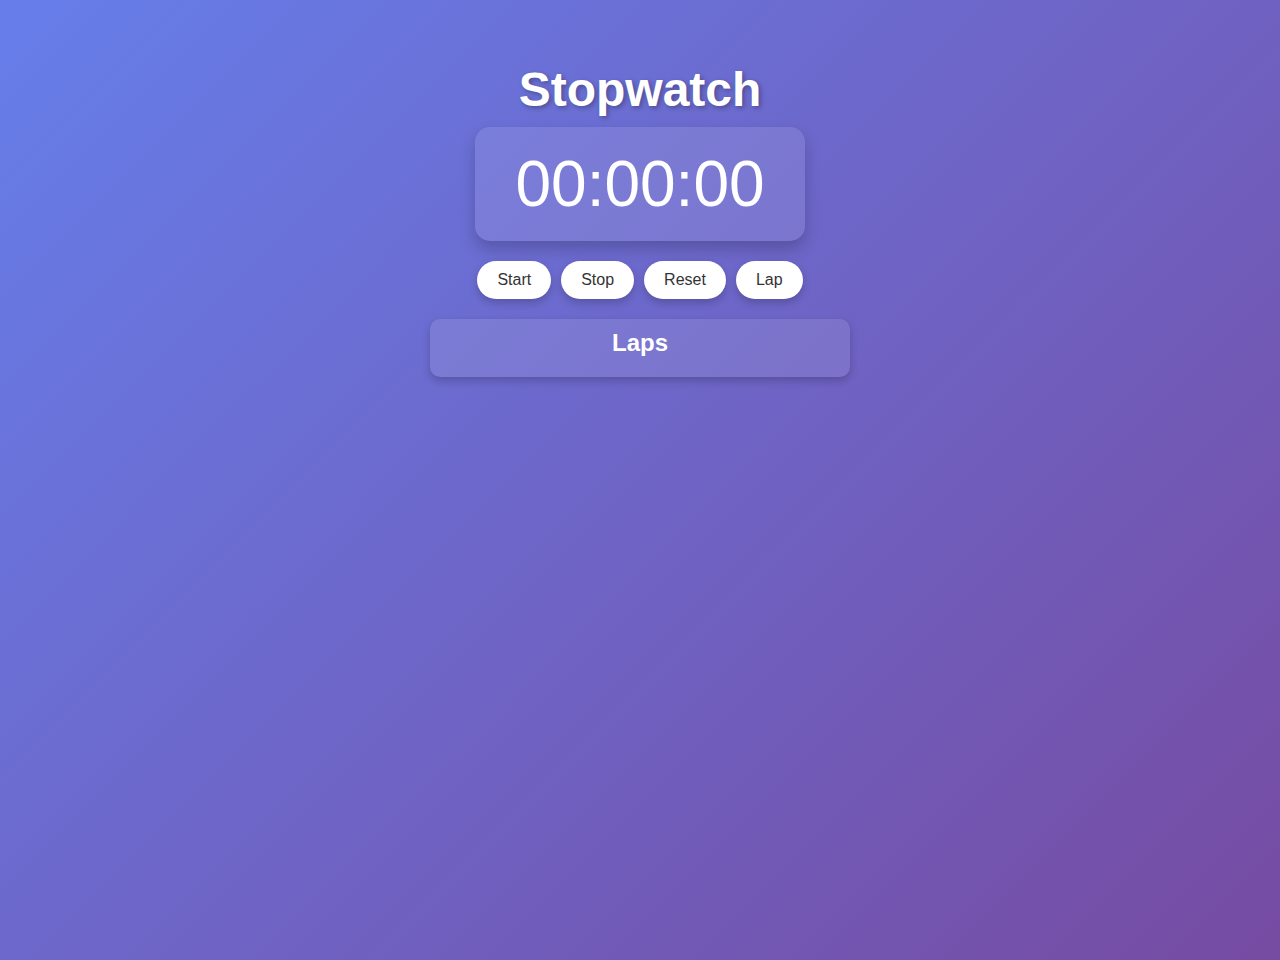
<file: stopwatch.html>
<!DOCTYPE html>
<html lang="en">
<head>
  <meta charset="UTF-8">
  <meta name="viewport" content="width=device-width, initial-scale=1">
  <title>Fancy Stopwatch with Lap</title>
  <style>
    body {
      background: linear-gradient(135deg, #667eea, #764ba2);
      font-family: 'Segoe UI', Tahoma, Geneva, Verdana, sans-serif;
      display: flex;
      flex-direction: column;
      align-items: center;
      justify-content: flex-start;
      min-height: 100vh;
      margin: 0;
      color: #fff;
      padding: 30px;
    }
    h1 {
      font-size: 3em;
      margin-bottom: 10px;
      text-shadow: 2px 2px 5px rgba(0,0,0,0.3);
    }
    #time {
      font-size: 4em;
      background: rgba(255, 255, 255, 0.1);
      border-radius: 15px;
      padding: 20px 40px;
      margin-bottom: 20px;
      box-shadow: 0 8px 16px rgba(0,0,0,0.2);
      transition: transform 0.3s;
    }
    #time:hover {
      transform: scale(1.05);
    }
    .buttons {
      display: flex;
      gap: 10px;
      margin-bottom: 20px;
    }
    button {
      background: #fff;
      color: #333;
      border: none;
      border-radius: 50px;
      padding: 10px 20px;
      font-size: 1em;
      cursor: pointer;
      transition: all 0.3s ease;
      box-shadow: 0 4px 8px rgba(0,0,0,0.2);
    }
    button:hover {
      background: #333;
      color: #fff;
      transform: translateY(-2px);
    }
    button:active {
      transform: scale(0.95);
    }
    #laps {
      width: 100%;
      max-width: 400px;
      background: rgba(255, 255, 255, 0.1);
      border-radius: 10px;
      padding: 10px;
      box-shadow: 0 4px 8px rgba(0,0,0,0.2);
    }
    #laps h2 {
      margin: 0 0 10px 0;
      font-size: 1.5em;
      text-align: center;
    }
    ul {
      list-style: none;
      padding: 0;
      margin: 0;
      max-height: 200px;
      overflow-y: auto;
    }
    li {
      background: rgba(255, 255, 255, 0.2);
      margin: 5px 0;
      padding: 5px 10px;
      border-radius: 5px;
      text-align: center;
      font-weight: bold;
    }
  </style>
</head>
<body>

  <h1>Stopwatch</h1>
  <div id="time">00:00:00</div>

  <div class="buttons">
    <button onclick="startStopwatch()">Start</button>
    <button onclick="stopStopwatch()">Stop</button>
    <button onclick="resetStopwatch()">Reset</button>
    <button onclick="recordLap()">Lap</button>
  </div>

  <div id="laps">
    <h2>Laps</h2>
    <ul id="lapList"></ul>
  </div>

  <script>
    let startTime = 0;
    let elapsedTime = 0;
    let timerInterval;
    let lapCount = 0;

    function updateTime() {
      const time = Date.now() - startTime + elapsedTime;
      const date = new Date(time);
      const minutes = String(date.getUTCMinutes()).padStart(2, '0');
      const seconds = String(date.getUTCSeconds()).padStart(2, '0');
      const milliseconds = String(Math.floor(date.getUTCMilliseconds() / 10)).padStart(2, '0');
      document.getElementById('time').textContent = `${minutes}:${seconds}:${milliseconds}`;
    }

    function startStopwatch() {
      if (!timerInterval) {
        startTime = Date.now();
        timerInterval = setInterval(updateTime, 10);
      }
    }

    function stopStopwatch() {
      if (timerInterval) {
        clearInterval(timerInterval);
        timerInterval = null;
        elapsedTime += Date.now() - startTime;
      }
    }

    function resetStopwatch() {
      clearInterval(timerInterval);
      timerInterval = null;
      startTime = 0;
      elapsedTime = 0;
      lapCount = 0;
      document.getElementById('time').textContent = '00:00:00';
      document.getElementById('lapList').innerHTML = '';
    }

    function recordLap() {
      if (!timerInterval) return;
      const lapTime = document.getElementById('time').textContent;
      lapCount++;
      const lapItem = document.createElement('li');
      lapItem.textContent = `Lap ${lapCount}: ${lapTime}`;
      document.getElementById('lapList').appendChild(lapItem);
    }
  </script>

</body>
</html>
</file>
